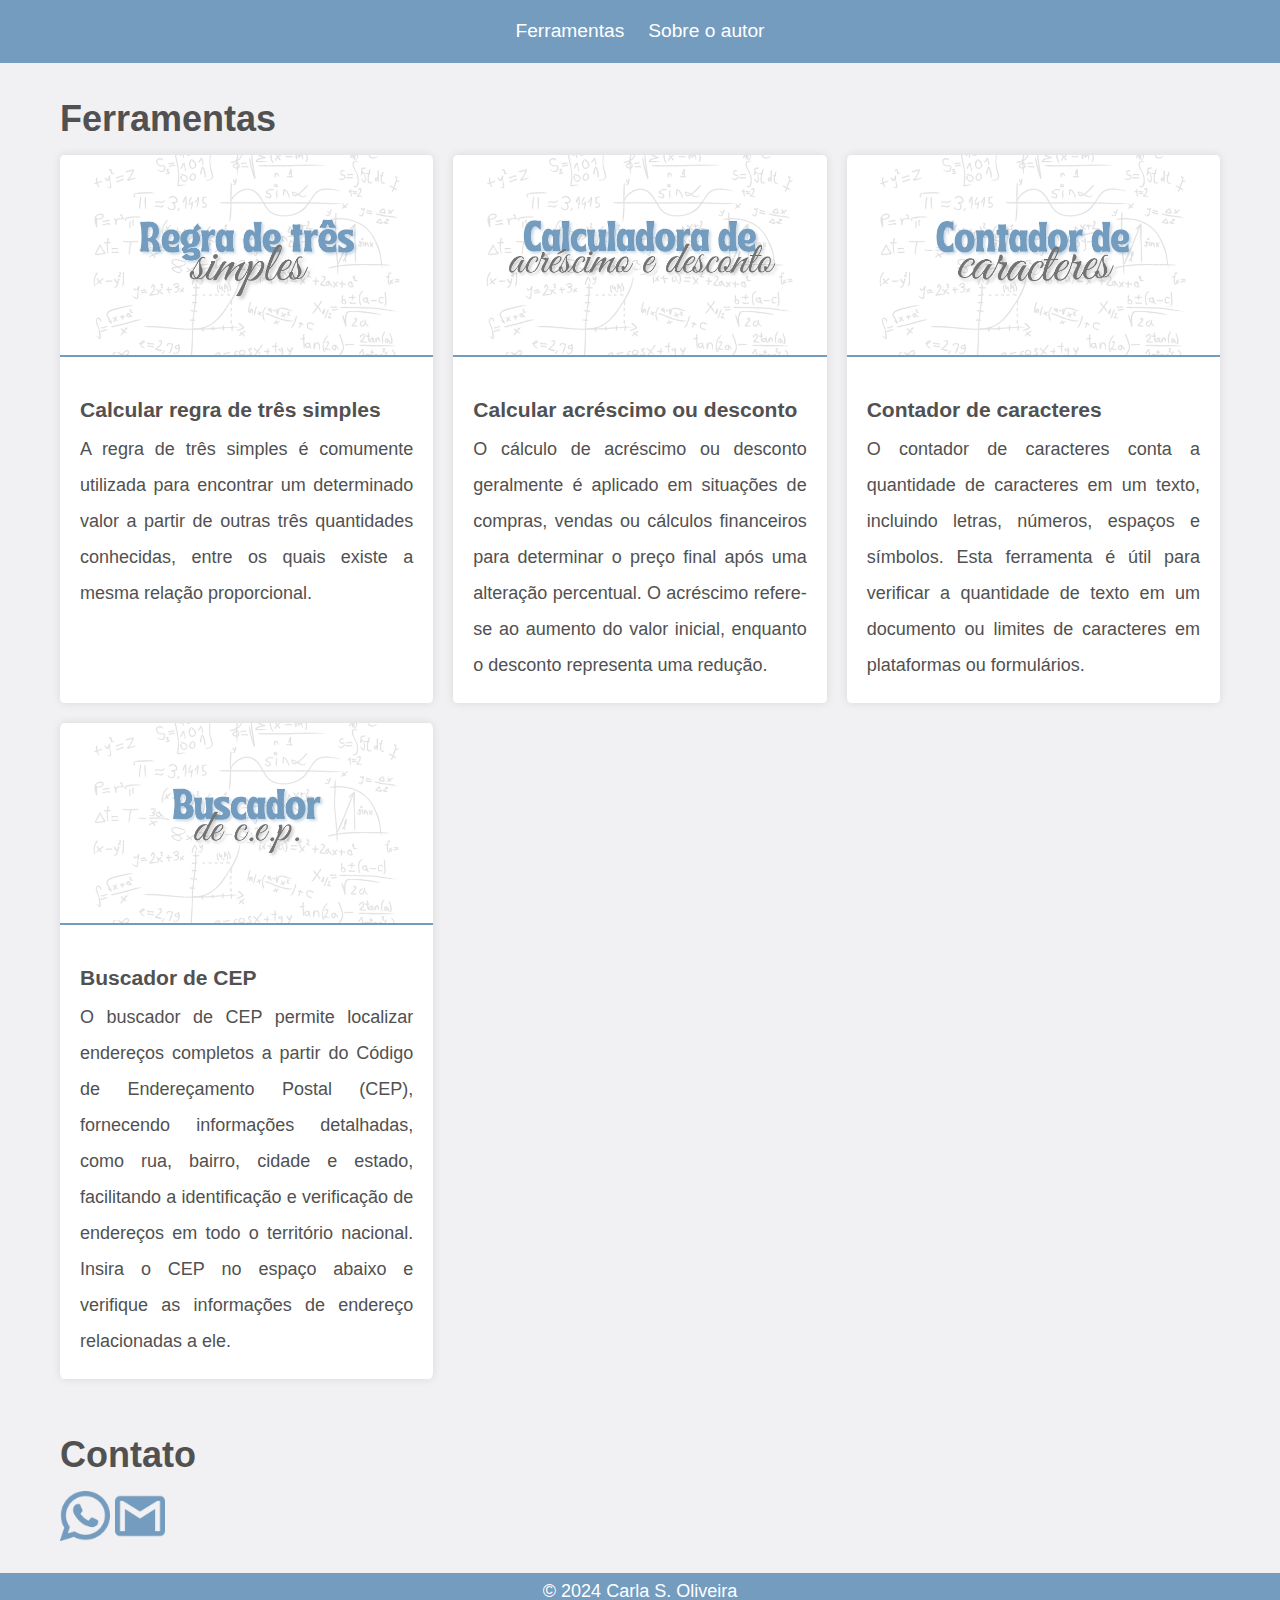
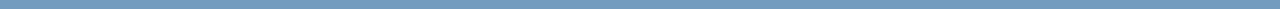
<file: index.html>
<!DOCTYPE html>
<html lang="pt-br">

<head>
    <meta charset="UTF-8">
    <meta name="viewport" content="width=device-width, initial-scale=1.0">
    <meta name="description" content="Ferramentas utilitárias">
    <meta name="keywords"
        content="ferramentas, calcular, regra de três, acréscimo de porcentagem, desconto, contar caracteres, contagem de caracteres">
    <meta name="author" content="Carla Santos de Oliveira">
    <!-- Open Graph -->
    <meta property="og:title" content="Ferramentas utilitárias">
    <meta property="og:description"
        content="Ferramentas para calcular regra de três, contador de caracteres e outras ferramentas.">
    <meta property="og:image" content="">
    <meta property="og:url" content="">
    <title>Ferramentas utilitárias</title>
    <style></style>
    <link rel="stylesheet" href="style/style.css" />
</head>

<body>
    <header id="menu">
        <nav class="navigation-menu">
            <ul>
                <li class="menu-item"><a href="index.html">Ferramentas</a></li>
                <li class="menu-item"><a href="https://carlasoliveira.github.io/Portfolio/">Sobre o autor</a></li>
            </ul>
        </nav>
    </header>
    <main class="container">
        <section id="featured-projects" class="content-section">
            <h1>Ferramentas</h1>
            <div class="projects-grid">
                <article class="project-item">
                    <a href="math-ruleOfThree.html" rel="noopener noreferrer" title="Calcular regra de três simples"
                        style="width: auto;"><img src="img/img-rule-of-three.png"
                            alt="Calcular regra de três simples"></a>
                    <div class="project-info">
                        <h3>Calcular regra de três simples</h3>
                        <p>A regra de três simples é comumente utilizada para encontrar um determinado valor a
                            partir de outras três quantidades conhecidas, entre os quais existe a mesma relação
                            proporcional.
                        </p>
                    </div>
                </article>
                <article class="project-item">
                    <a href="percentage.html" rel="noopener noreferrer" title="Calcular acréscimo ou desconto"
                        style="width: auto;"><img src="img/img-percentage.png" alt="Calcular acréscimo ou desconto"></a>
                    <div class="project-info">
                        <h3>Calcular acréscimo ou desconto</h3>
                        <p>O cálculo de acréscimo ou desconto geralmente é aplicado em situações de compras, vendas ou
                            cálculos
                            financeiros para determinar o preço
                            final após uma alteração percentual. O acréscimo refere-se ao aumento do valor inicial,
                            enquanto o
                            desconto representa uma redução.
                        </p>
                    </div>
                </article>
                <article class="project-item">
                    <a href="counter.html" rel="noopener noreferrer" title="Contador de caracteres"
                        style="width: auto;"><img src="img/img-counter.png" alt="Contador de caracteres"></a>
                    <div class="project-info">
                        <h3>Contador de caracteres</h3>
                        <p>O contador de caracteres conta a quantidade de caracteres em um texto, incluindo letras,
                            números, espaços
                            e
                            símbolos. Esta ferramenta é útil para verificar a quantidade de texto em um documento ou
                            limites de
                            caracteres em
                            plataformas ou formulários.
                        </p>
                    </div>
                </article>
                <article class="project-item">
                    <a href="cep.html" rel="noopener noreferrer" title="Buscador de CEP"
                        style="width: auto;"><img src="img/img-cep.png" alt="Buscador de CEP"></a>
                    <div class="project-info">
                        <h3>Buscador de CEP</h3>
                        <p>O buscador de CEP permite localizar endereços completos a partir do Código de Endereçamento
                            Postal (CEP),
                            fornecendo informações detalhadas, como rua, bairro, cidade e estado, facilitando a
                            identificação e verificação de endereços em todo o território nacional. Insira o CEP no
                            espaço abaixo e
                            verifique as informações de endereço relacionadas a ele.
                        </p>
                    </div>
                </article>
            </div>
        </section>
        <section id="contact" class="content-section">
            <h1>Contato</h1>
            <a href="https://wa.me/5544991650993" target="_blank" rel="noopener noreferrer" title="WhatsApp"><img
                    src="img/icon-whatsapp.png" alt="WhatsApp" style="width:50px;height:50px;"></a>
            <a href="mailto:contato.carlasoliveira@gmail.com" target="_blank" rel="noopener noreferrer"
                title="Enviar e-mail"><img src="img/icon-gmail.png" alt="E-mail" style="width:50px;height:50px;"></a>
        </section>
    </main>
    <footer>
        <p>&copy; 2024 Carla S. Oliveira</p>
    </footer>
    <script src="index.js"></script>
</body>

</html>
</file>
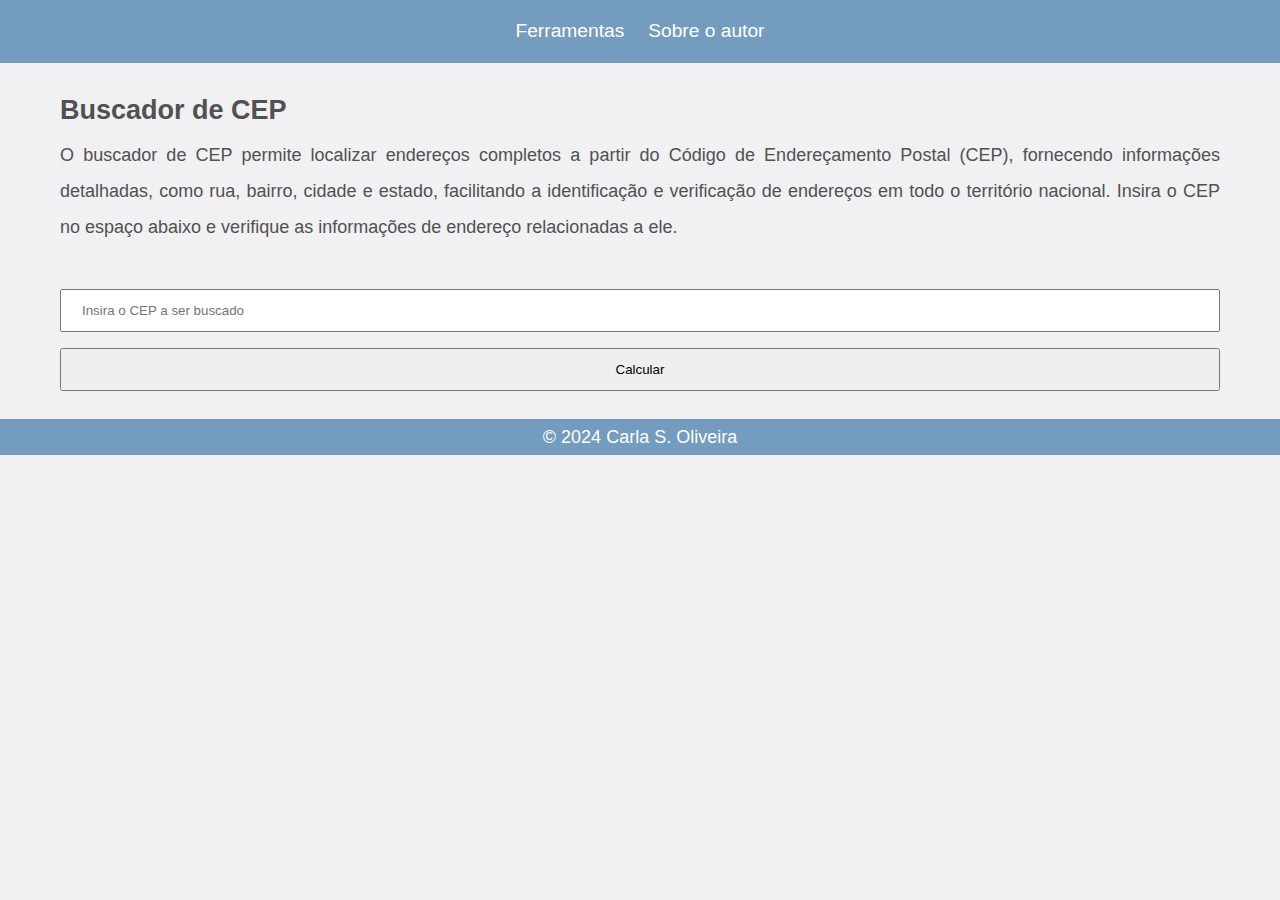
<file: cep.html>
<!DOCTYPE html>
<html lang="pt-br">

<head>
    <meta charset="UTF-8">
    <meta name="viewport" content="width=device-width, initial-scale=1.0">
    <meta name="description" content="Ferramentas utilitárias">
    <meta name="keywords" content="ferramentas, buscar CEP, buscador de CEP">
    <meta name="author" content="Carla Santos de Oliveira">
    <!-- Open Graph -->
    <meta property="og:title" content="Contador de caracteres">
    <meta property="og:description" content="Ferramenta para identificar informações sobre um CEP (Código de Endereçamento Postal)">
    <meta property="og:image" content="">
    <meta property="og:url" content="">
    <title>Ferramentas utilitárias</title>
    <style></style>
    <link rel="stylesheet" href="style/style.css" />
</head>

<body>
    <header id="menu">
        <nav class="navigation-menu">
            <ul>
                <li class="menu-item"><a href="index.html">Ferramentas</a></li>
                <li class="menu-item"><a href="https://carlasoliveira.github.io/Portfolio/">Sobre o autor</a></li>
            </ul>
        </nav>
    </header>
    <main class="container">
        <section id="tools" class="content-section">
            <h2>Buscador de CEP</h2>
            <p>O buscador de CEP permite localizar endereços completos a partir do Código de Endereçamento Postal (CEP),
                fornecendo informações detalhadas, como rua, bairro, cidade e estado, facilitando a
                identificação e verificação de endereços em todo o território nacional. Insira o CEP no espaço abaixo e
                verifique as informações de endereço relacionadas a ele.</p>
            <br>
            <input type="text" id="inputCEP" placeholder="Insira o CEP a ser buscado">
            <input type="button" value="Calcular" onclick="buscaCEP()">
            <p id="cep-logradouro"></p>
            <p id="cep-complemento"></p>
            <p id="cep-bairro"></p>
            <p id="cep-localidade"></p>
            <p id="cep-uf"></p>
        </section>
    </main>
    <footer>
        <p>&copy; 2024 Carla S. Oliveira</p>
    </footer>
    <script src="index.js"></script>
</body>

</html>
</file>
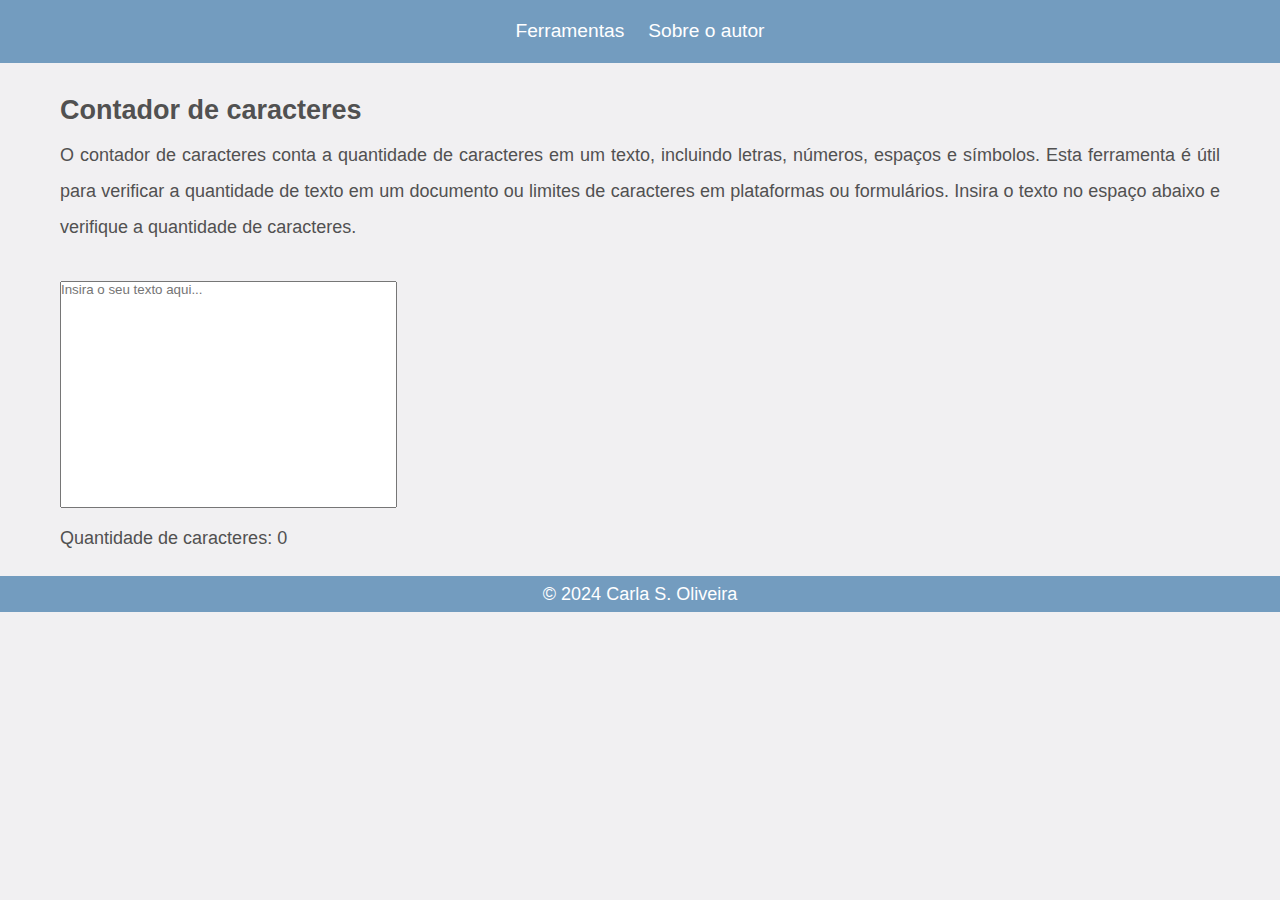
<file: counter.html>
<!DOCTYPE html>
<html lang="pt-br">

<head>
    <meta charset="UTF-8">
    <meta name="viewport" content="width=device-width, initial-scale=1.0">
    <meta name="description" content="Ferramentas utilitárias">
    <meta name="keywords"
        content="ferramentas, calcular, contar caracteres, contagem de caracteres">
    <meta name="author" content="Carla Santos de Oliveira">
    <!-- Open Graph -->
    <meta property="og:title" content="Contador de caracteres">
    <meta property="og:description"
        content="Ferramenta para contar caracteres de um texto">
    <meta property="og:image" content="">
    <meta property="og:url" content="">
    <title>Ferramentas utilitárias</title>
    <style></style>
    <link rel="stylesheet" href="style/style.css" />
</head>

<body>
    <header id="menu">
        <nav class="navigation-menu">
            <ul>
                <li class="menu-item"><a href="index.html">Ferramentas</a></li>
                <li class="menu-item"><a href="https://carlasoliveira.github.io/Portfolio/">Sobre o autor</a></li>
            </ul>
        </nav>
    </header>
    <main class="container">
        <section id="tools" class="content-section">
            <h2>Contador de caracteres</h2>
            <p>O contador de caracteres conta a quantidade de caracteres em um texto, incluindo letras, números, espaços e
                símbolos. Esta ferramenta é útil para verificar a quantidade de texto em um documento ou limites de caracteres em
                plataformas ou formulários. Insira o texto no espaço abaixo e verifique a quantidade de caracteres.</p>
                <br>
            <textarea id="text-counter" class="text-area" rows="15" cols="40" placeholder="Insira o seu texto aqui..."></textarea>
            <p id="chars-quantity">Quantidade de caracteres: 0</p>
        </section>
    </main>
    <footer>
        <p>&copy; 2024 Carla S. Oliveira</p>
    </footer>
    <script src="index.js"></script>
</body>

</html>
</file>
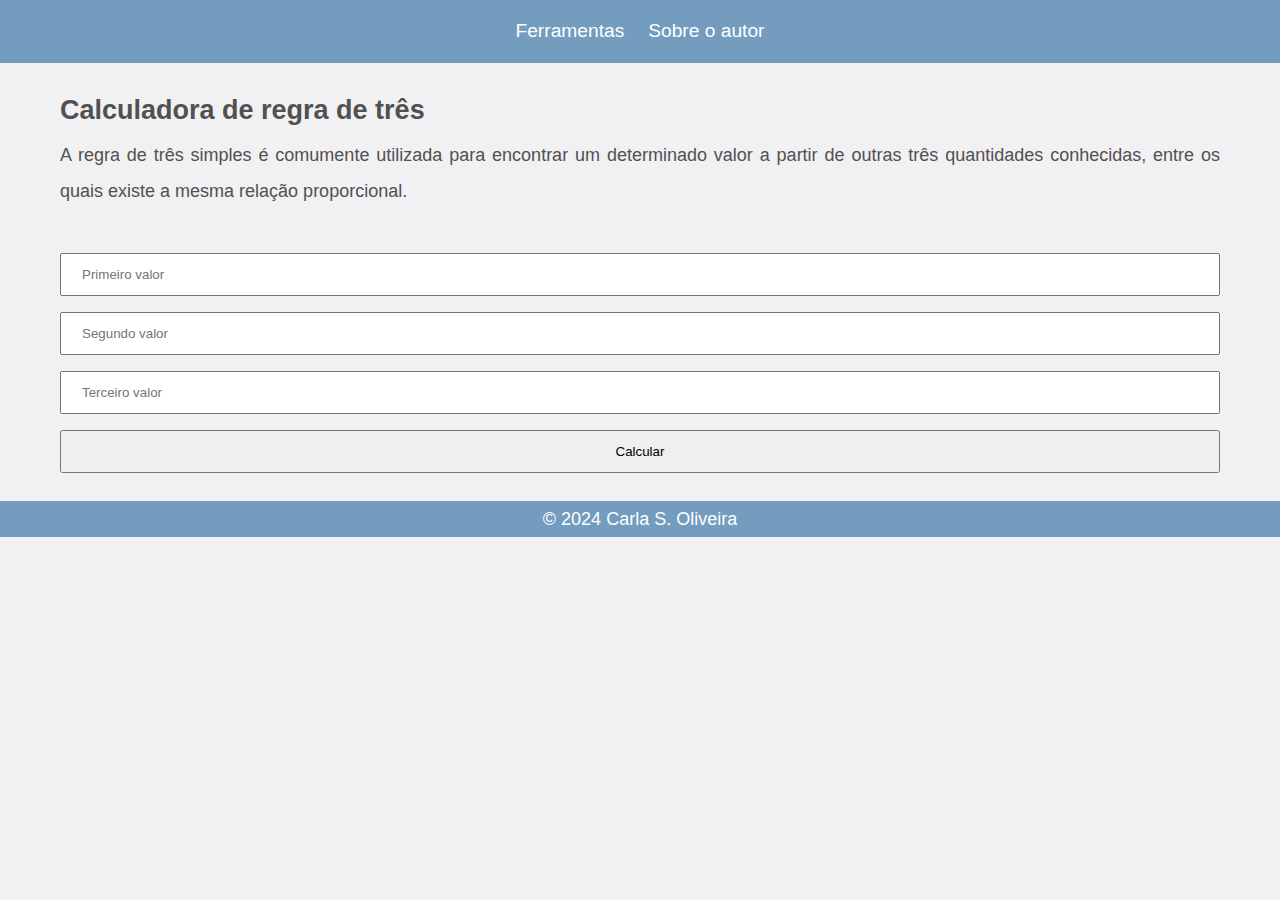
<file: math-ruleOfThree.html>
<!DOCTYPE html>
<html lang="pt-br">

<head>
    <meta charset="UTF-8">
    <meta name="viewport" content="width=device-width, initial-scale=1.0">
    <meta name="description" content="Ferramentas utilitárias">
    <meta name="keywords"
        content="ferramentas, calcular, regra de três, matemática">
    <meta name="author" content="Carla Santos de Oliveira">
    <!-- Open Graph -->
    <meta property="og:title" content="Calculadora de regra de três">
    <meta property="og:description"
        content="Ferramenta para para encontrar um determinado valor a partir de outras três quantidades conhecidas, entre os quais existe a mesma relação proporcional">
    <meta property="og:image" content="">
    <meta property="og:url" content="">
    <title>Ferramentas utilitárias</title>
    <style></style>
    <link rel="stylesheet" href="style/style.css" />
</head>
<body>
    <header id="menu">
        <nav class="navigation-menu">
            <ul>
                <li class="menu-item"><a href="index.html">Ferramentas</a></li>
                <li class="menu-item"><a href="https://carlasoliveira.github.io/Portfolio/">Sobre o autor</a></li>
            </ul>
        </nav>
    </header>
    <main class="container">
        <section id="tools" class="content-section">
            <h2>Calculadora de regra de três</h2>
            <p>A regra de três simples é comumente utilizada para encontrar um determinado valor a
                partir de outras três quantidades conhecidas, entre os quais existe a mesma relação proporcional.</p>
            <br>
            <input type="number" id="valor1" placeholder="Primeiro valor">
            <input type="number" id="valor2" placeholder="Segundo valor">
            <br>
            <input type="number" id="valor3" placeholder="Terceiro valor">
            <input type="button" value="Calcular" onclick="calcularRegraDeTres()">
            <p id="resultadoRegraDeTres"></p> 
        </section>
    </main>
    <footer>
        <p>&copy; 2024 Carla S. Oliveira</p>
    </footer>
    <script src="index.js"></script>
</body>
</html>
</file>
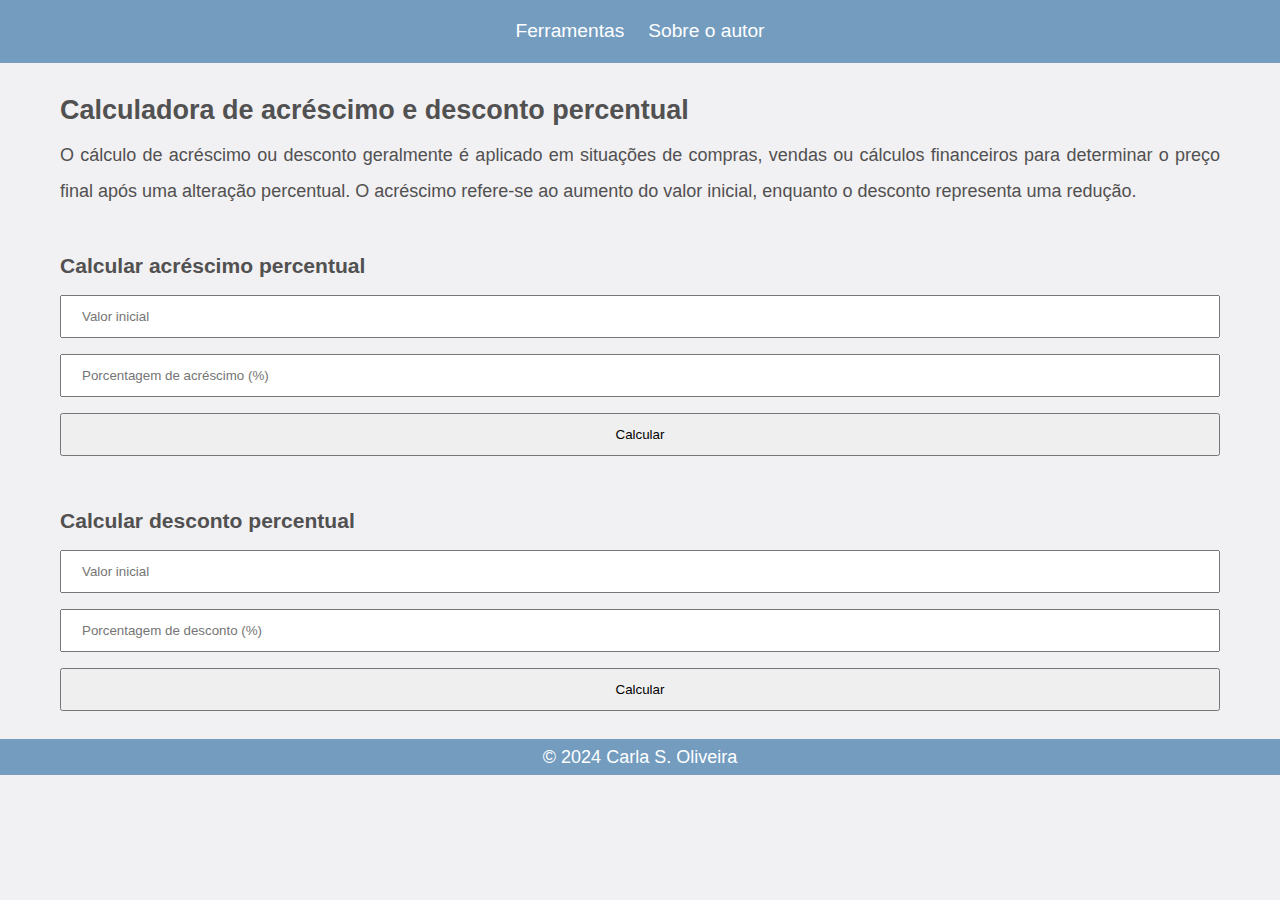
<file: percentage.html>
<!DOCTYPE html>
<html lang="pt-br">

<head>
    <meta charset="UTF-8">
    <meta name="viewport" content="width=device-width, initial-scale=1.0">
    <meta name="description" content="Ferramentas utilitárias">
    <meta name="keywords"
        content="ferramentas, calcular, contar caracteres, contagem de caracteres">
    <meta name="author" content="Carla Santos de Oliveira">
    <!-- Open Graph -->
    <meta property="og:title" content="Contador de caracteres">
    <meta property="og:description"
        content="Ferramenta para contar caracteres de um texto">
    <meta property="og:image" content="">
    <meta property="og:url" content="">
    <title>Ferramentas utilitárias</title>
    <style></style>
    <link rel="stylesheet" href="style/style.css" />
</head>

<body>
    <header id="menu">
        <nav class="navigation-menu">
            <ul>
                <li class="menu-item"><a href="index.html">Ferramentas</a></li>
                <li class="menu-item"><a href="https://carlasoliveira.github.io/Portfolio/">Sobre o autor</a></li>
            </ul>
        </nav>
    </header>
    </header>
    <main class="container">
        <section id="tools" class="content-section">
            <h2>Calculadora de acréscimo e desconto percentual</h2>
            <p>O cálculo de acréscimo ou desconto geralmente é aplicado em situações de compras, vendas ou cálculos
                financeiros para determinar o preço
                final após uma alteração percentual. O acréscimo refere-se ao aumento do valor inicial, enquanto o
                desconto representa uma redução.</p>
            <br>
            <h3>Calcular acréscimo percentual</h3>
            <input type="number" id="valorInicialAcrescimo" placeholder="Valor inicial">
            <input type="number" id="valorAcrescimo" placeholder="Porcentagem de acréscimo (%)">
            <input type="button" value="Calcular" onclick="calcularAcrescimoPorcentagem()">
            <p id="resultadoAcrescimo"></p>
            <br>
            <h3>Calcular desconto percentual</h3>
            <input type="number" id="valorInicialDesconto" placeholder="Valor inicial">
            <input type="number" id="valorDesconto" placeholder="Porcentagem de desconto (%)">
            <input type="button" value="Calcular" onclick="calcularDescontoPorcentagem()">
            <p id="resultadoDesconto"></p>
        </section>
    </main>
    <footer>
        <p>&copy; 2024 Carla S. Oliveira</p>
    </footer>
    <script src="index.js"></script>
</body>

</html>
</file>
<file: style/style.css>
@import url(var.css);

*, *::before, *::after {
  padding: 0;
  margin: 0;
  font-family: Arial, Helvetica, sans-serif;
}

.title{
  font-family: "Copperplate", fantasy;
  font-weight: bold;
  text-align: center;
  font-size: 25px;
  color: var(--main-font-color);
  text-decoration: none;
}

body {
  background-color: #F1F0F2;
}

header {
  background-color: var(--main-primary-color);
  text-align: center;
  font-family: "Copperplate", fantasy;
  line-height: 1.8;
}

.profile-picture {
  float: right;
  width: 250px;
  height: 250px;
  object-fit: cover;
}

.clearfix::after {
  content: "";
  clear: both;
  display: table;
}
/*Conteúdo das seções*/
.content-section {
  color: var(--main-font-color);
  text-align: left;
  font-family: "Copperplate", fantasy;
  font-size: large;
  padding: 20px;
  line-height: 2;
}
 
.content-section p {
  text-align: justify;
}

input {
  width: 100%;
  padding: 12px 20px;
  margin: 8px 0;
  box-sizing: border-box;
}

nav {
  display: grid;
  place-items: center;
  font-size: larger;
}

/*Tira os marcadores da lista e formata o texto*/
.navigation-menu ul {

  justify-content: center;
  list-style-type: none;
  margin: 0;
  padding: 0;
  overflow: hidden;
  background-color: var(--main-primary-color);
  font-family: "Copperplate", fantasy;
}

.navigation-menu li {
  float: left;
}

/*Cria o efeito de botão para cada item do menu*/
.navigation-menu li a {
  display: block;
  color: white;
  text-align: center;
  padding: 14px 12px;
  text-decoration: none;
}

/*Muda a cor dos botões do menu quando o cursor do mouse está sobre ele*/
.navigation-menu li a:hover {
  background-color: (var(--main-background-color));
}

.container {
  max-width: 1200px;
  padding: 0 20px;
  margin: auto;
}

footer {
  background-color: var(--main-primary-color);
  text-align: center;
  color: white;
  font-family: "Copperplate", fantasy;
  font-size: large;
  line-height: 2;
  vertical-align: middle;
  position: absolute;
  width: 100%;
}

.projects-grid {
  display: grid;
  grid-gap: 20px;
  grid-template-columns: repeat(auto-fit, minmax(300px, 1fr));
}

.project-item {
  background-color: white;
  box-shadow: 0 0 10px var(--main-box-shadow-color);
  border-radius: 1%;
}

.project-item img {
  width: 100%; 
  height: 200px;
  object-fit: contain;
  border-bottom: 2px solid var(--main-primary-color);
}

.project-info {
  padding: 20px;
}

.project-info h3{
  text-align: left;
}

.contact-info {
  margin-top: 20px;
}

@media screen and (width: 768px) {
  .main-navigation ul{
    flex-direction: column;
  }
  .profile-picture{
    float: none;
    display: block;
    margin: 0 auto;
  }
}

.project-item:hover{
  box-shadow: 0 0 15px var(--main-box-shadow-color-hover);
  transition: box-shadow 0.6s;
}

.button {
  background-color: var(--main-primary-color);
  border: none;
  color: white;
  padding: 12px 15px;
  text-align: center;
  text-decoration: none;
  display: inline-block;
  font-size: 18px;
  border-radius: 5%;
}

.text-area{
  resize: none;
}

.projects-grid {
  display: grid;
  grid-gap: 20px;
  grid-template-columns: repeat(auto-fit, minmax(300px, 1fr));
}

.project-item {
  background-color: white;
  box-shadow: 0 0 10px var(--main-box-shadow-color);
  border-radius: 1%;
}

.project-item img {
  width: 100%; 
  height: 200px;
  object-fit: contain;
  border-bottom: 2px solid var(--main-primary-color);
}

.project-info {
  padding: 20px;
}
</file>
